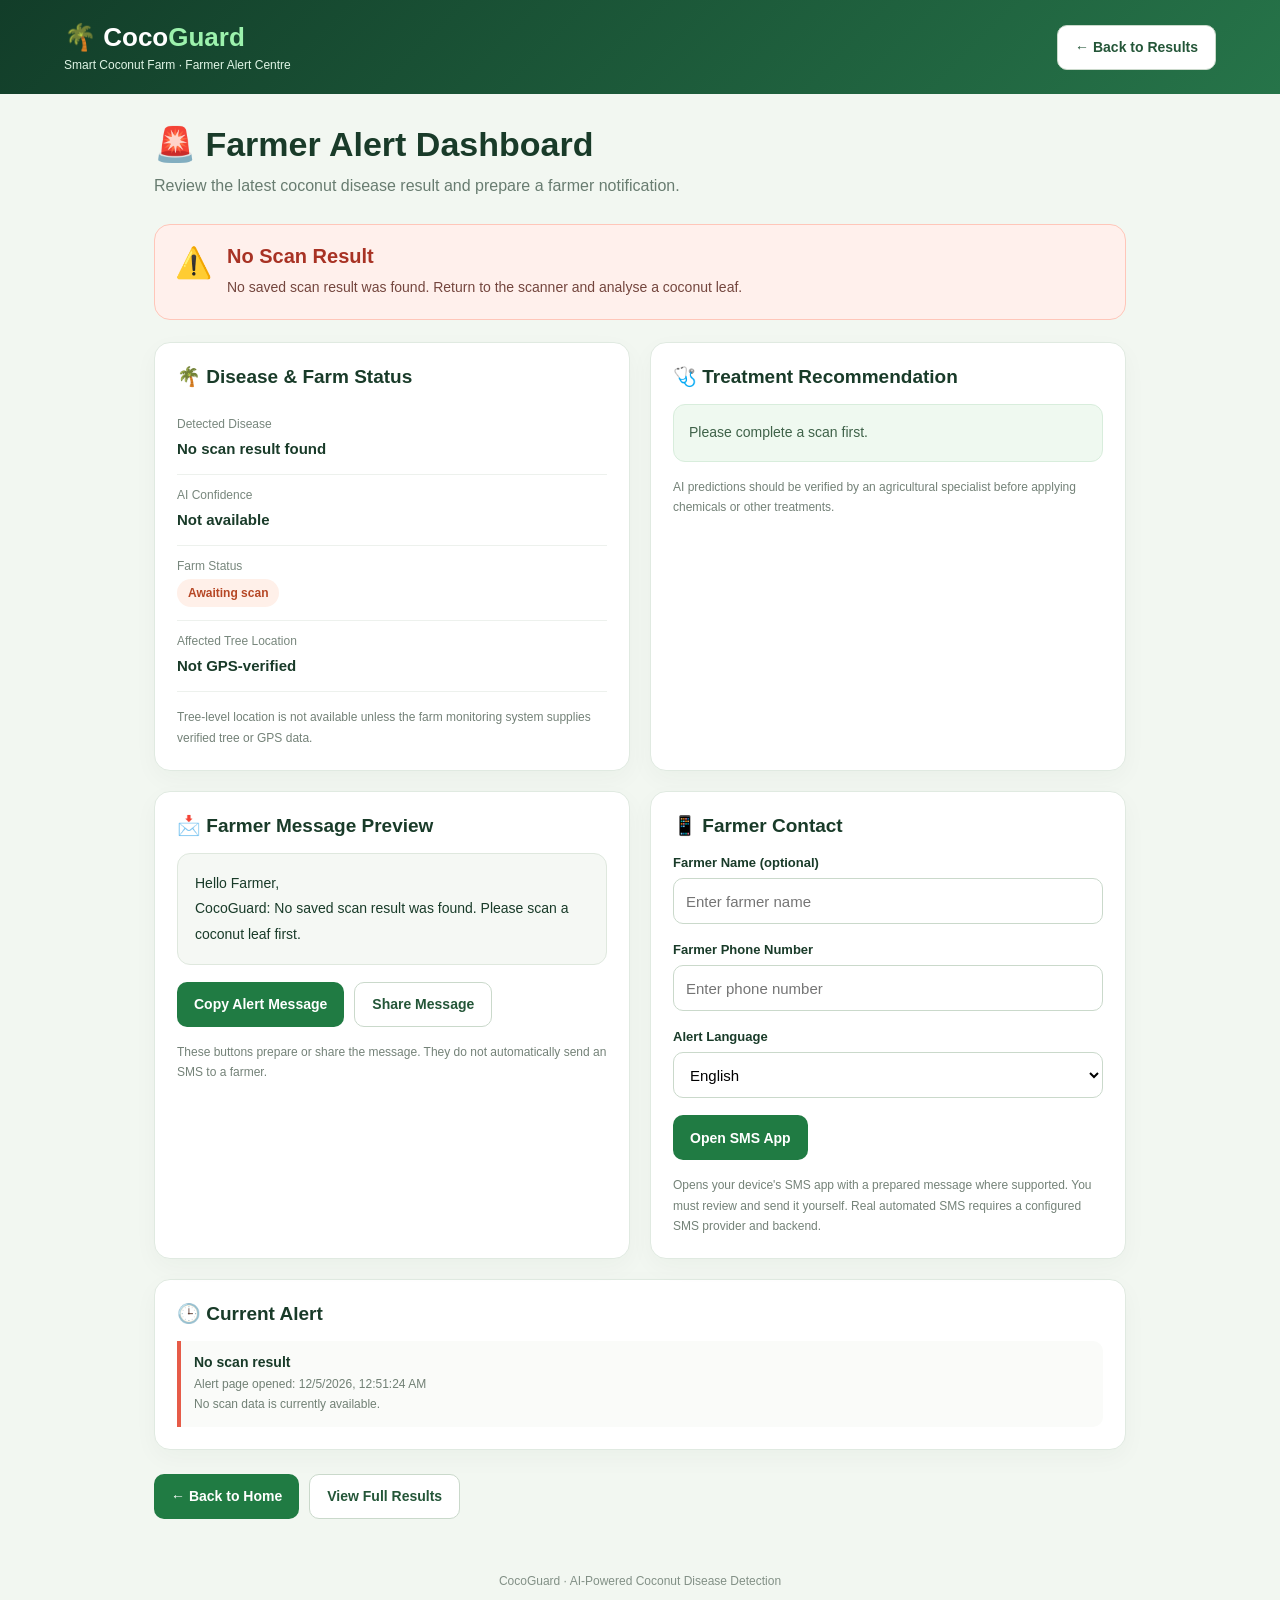
<file: alert.html>
<!DOCTYPE html>
<html lang="en">
<head>
    <meta charset="UTF-8">
    <meta name="viewport" content="width=device-width, initial-scale=1.0">
    <title>CocoGuard | Farmer Alerts</title>

    <style>
        * {
            box-sizing: border-box;
            margin: 0;
            padding: 0;
        }

        body {
            font-family: Arial, sans-serif;
            background: #f2f7f1;
            color: #193b29;
        }

        header {
            background: linear-gradient(135deg, #123d29, #267449);
            color: white;
            padding: 22px 5%;
            display: flex;
            justify-content: space-between;
            align-items: center;
            flex-wrap: wrap;
            gap: 15px;
        }

        .logo {
            font-size: 26px;
            font-weight: 800;
        }

        .logo span {
            color: #9cf2ad;
        }

        header p {
            font-size: 12px;
            margin-top: 5px;
            color: #e0f5e6;
        }

        .container {
            max-width: 1100px;
            margin: auto;
            padding: 30px 5%;
        }

        .intro {
            margin-bottom: 25px;
        }

        .intro h1 {
            font-size: clamp(25px, 4vw, 34px);
            margin-bottom: 9px;
        }

        .intro p {
            color: #687c70;
            line-height: 1.6;
        }

        .alert-banner {
            padding: 20px;
            border: 1px solid #ffc6b9;
            background: #fff0ec;
            border-radius: 16px;
            display: flex;
            gap: 15px;
            align-items: flex-start;
            margin-bottom: 22px;
        }

        .alert-icon {
            font-size: 30px;
        }

        .alert-banner h2 {
            color: #a83224;
            font-size: 20px;
            margin-bottom: 8px;
        }

        .alert-banner p {
            color: #74463e;
            line-height: 1.7;
            font-size: 14px;
        }

        .grid {
            display: grid;
            grid-template-columns: repeat(2, minmax(0, 1fr));
            gap: 20px;
        }

        .card {
            background: white;
            border: 1px solid #e0eae1;
            border-radius: 16px;
            padding: 22px;
            box-shadow: 0 8px 25px #183e2909;
            min-width: 0;
        }

        .card h2 {
            font-size: 19px;
            margin-bottom: 16px;
        }

        .detail {
            padding: 13px 0;
            border-bottom: 1px solid #edf1ed;
        }

        .detail:last-child {
            border-bottom: none;
        }

        .detail-label {
            display: block;
            color: #78877d;
            font-size: 12px;
            margin-bottom: 6px;
        }

        .detail-value {
            font-size: 15px;
            font-weight: 700;
            overflow-wrap: anywhere;
            line-height: 1.6;
        }

        .status {
            display: inline-block;
            background: #fff0e9;
            color: #b64725;
            border-radius: 30px;
            padding: 7px 11px;
            font-size: 12px;
            font-weight: 700;
        }

        .recommendation {
            background: #eff9f0;
            border: 1px solid #d8eddc;
            padding: 15px;
            border-radius: 12px;
            color: #3f6249;
            font-size: 14px;
            line-height: 1.8;
        }

        .message-preview {
            background: #f5f8f4;
            border: 1px solid #dfe8de;
            border-radius: 13px;
            padding: 17px;
            line-height: 1.8;
            font-size: 14px;
            white-space: pre-wrap;
            overflow-wrap: anywhere;
        }

        .form-group {
            margin-top: 18px;
        }

        label {
            display: block;
            font-size: 13px;
            font-weight: 700;
            margin-bottom: 8px;
        }

        input,
        select {
            width: 100%;
            min-height: 46px;
            border: 1px solid #cad9cb;
            border-radius: 10px;
            padding: 12px;
            background: white;
            font: inherit;
            font-size: 15px;
        }

        .button-row {
            display: flex;
            gap: 10px;
            flex-wrap: wrap;
            margin-top: 17px;
        }

        button,
        .button {
            display: inline-flex;
            align-items: center;
            justify-content: center;
            min-height: 45px;
            padding: 12px 17px;
            border: none;
            border-radius: 10px;
            font-size: 14px;
            font-weight: 700;
            text-decoration: none;
            cursor: pointer;
        }

        .primary {
            background: #207b43;
            color: white;
        }

        .secondary {
            background: white;
            border: 1px solid #cad9cb;
            color: #245638;
        }

        .notice {
            margin-top: 15px;
            color: #748278;
            font-size: 12px;
            line-height: 1.7;
        }

        .history-item {
            border-left: 4px solid #e65b48;
            background: #fafbf9;
            padding: 13px;
            margin-top: 12px;
            border-radius: 0 10px 10px 0;
        }

        .history-item strong {
            display: block;
            margin-bottom: 5px;
            font-size: 14px;
        }

        .history-item p {
            color: #718075;
            font-size: 12px;
            line-height: 1.6;
        }

        footer {
            text-align: center;
            color: #829086;
            font-size: 12px;
            padding: 25px;
        }

        @media (max-width: 700px) {
            .grid {
                grid-template-columns: 1fr;
            }

            .alert-banner {
                padding: 16px;
            }

            .button-row button,
            .button-row .button {
                width: 100%;
            }
        }
    </style>
</head>

<body>

<header>
    <div>
        <div class="logo">🌴 Coco<span>Guard</span></div>
        <p>Smart Coconut Farm · Farmer Alert Centre</p>
    </div>

    <a href="result.html" class="button secondary">← Back to Results</a>
</header>

<main class="container">

    <section class="intro">
        <h1>🚨 Farmer Alert Dashboard</h1>
        <p>Review the latest coconut disease result and prepare a farmer notification.</p>
    </section>

    <section class="alert-banner">
        <div class="alert-icon">⚠️</div>
        <div>
            <h2 id="alertTitle">Disease Alert</h2>
            <p id="alertDescription">
                Loading the latest scan result...
            </p>
        </div>
    </section>

    <div class="grid">

        <section class="card">
            <h2>🌴 Disease & Farm Status</h2>

            <div class="detail">
                <span class="detail-label">Detected Disease</span>
                <div class="detail-value" id="diseaseName">Not available</div>
            </div>

            <div class="detail">
                <span class="detail-label">AI Confidence</span>
                <div class="detail-value" id="confidence">Not available</div>
            </div>

            <div class="detail">
                <span class="detail-label">Farm Status</span>
                <span class="status" id="farmStatus">Awaiting scan</span>
            </div>

            <div class="detail">
                <span class="detail-label">Affected Tree Location</span>
                <div class="detail-value">
                    Not GPS-verified
                </div>
            </div>

            <p class="notice">
                Tree-level location is not available unless the farm monitoring system
                supplies verified tree or GPS data.
            </p>
        </section>

        <section class="card">
            <h2>🩺 Treatment Recommendation</h2>
            <div class="recommendation" id="treatment">
                No treatment recommendation available yet.
            </div>
            <p class="notice">
                AI predictions should be verified by an agricultural specialist
                before applying chemicals or other treatments.
            </p>
        </section>

        <section class="card">
            <h2>📩 Farmer Message Preview</h2>

            <div class="message-preview" id="messagePreview" aria-live="polite">
                Preparing farmer alert...
            </div>

            <div class="button-row">
                <button type="button" class="primary" id="copyButton">
                    Copy Alert Message
                </button>

                <button type="button" class="secondary" id="shareButton">
                    Share Message
                </button>
            </div>

            <p class="notice">
                These buttons prepare or share the message. They do not automatically
                send an SMS to a farmer.
            </p>
        </section>

        <section class="card">
            <h2>📱 Farmer Contact</h2>

            <div class="form-group">
                <label for="farmerName">Farmer Name (optional)</label>
                <input id="farmerName" type="text" placeholder="Enter farmer name">
            </div>

            <div class="form-group">
                <label for="farmerPhone">Farmer Phone Number</label>
                <input
                    id="farmerPhone"
                    type="tel"
                    inputmode="tel"
                    autocomplete="tel"
                    placeholder="Enter phone number"
                >
            </div>

            <div class="form-group">
                <label for="language">Alert Language</label>
                <select id="language">
                    <option value="en">English</option>
                    <option value="ta">Tamil</option>
                </select>
            </div>

            <div class="button-row">
                <button type="button" class="primary" id="smsButton">
                    Open SMS App
                </button>
            </div>

            <p class="notice" id="contactNotice" aria-live="polite">
                Opens your device's SMS app with a prepared message where supported.
                You must review and send it yourself. Real automated SMS requires a
                configured SMS provider and backend.
            </p>
        </section>

    </div>

    <section class="card" style="margin-top: 20px;">
        <h2>🕒 Current Alert</h2>

        <div class="history-item">
            <strong id="historyTitle">Latest scan result</strong>
            <p id="historyTime">Time not available</p>
            <p id="historyMessage">Waiting for scan data.</p>
        </div>
    </section>

    <div class="button-row" style="margin-top: 24px;">
        <a href="index.html" class="button primary">← Back to Home</a>
        <a href="result.html" class="button secondary">View Full Results</a>
    </div>

</main>

<footer>
    CocoGuard · AI-Powered Coconut Disease Detection
</footer>

<script>
    const disease = sessionStorage.getItem("coconutDisease") || "";
    const confidenceRaw = sessionStorage.getItem("coconutConfidence");
    const imageData = sessionStorage.getItem("coconutImage");

    const treatmentMap = {
        "bud root dropping":
            "Remove severely affected plant material where appropriate. Maintain good drainage, avoid waterlogging, and ask a local agricultural specialist to confirm the diagnosis and suitable treatment.",

        "bud rot":
            "Inspect the crown and improve drainage. Seek agricultural advice for confirmation and suitable treatment before applying any product.",

        "gray leaf spot":
            "Remove heavily infected fallen leaves where appropriate and improve airflow. Consult a local agricultural specialist about disease confirmation and treatment.",

        "leaf rot":
            "Maintain good drainage and farm sanitation. Have the disease confirmed by an agricultural specialist before selecting a treatment.",

        "stem bleeding":
            "Avoid injuring the trunk and inspect the affected area. Seek professional agricultural advice promptly to confirm the cause and suitable treatment."
    };

    const diseaseKey = disease.trim().toLowerCase();
    const isHealthy = [
        "healthy",
        "healthy leaf",
        "no disease"
    ].includes(diseaseKey);

    const confidenceNumber = Number.parseFloat(confidenceRaw);
    const confidenceText = Number.isFinite(confidenceNumber)
        ? Math.min(100, Math.max(0, confidenceNumber)).toFixed(2) + "%"
        : "Not available";

    const treatment = treatmentMap[diseaseKey] ||
        (isHealthy
            ? "No disease was reported by the model. Continue regular farm monitoring and follow local agricultural guidance."
            : "No specific recommendation is available for this prediction. Consult an agricultural specialist to confirm the diagnosis.");

    const hasResult = Boolean(disease);

    document.getElementById("diseaseName").textContent =
        disease || "No scan result found";

    document.getElementById("confidence").textContent = confidenceText;

    document.getElementById("treatment").textContent =
        hasResult ? treatment : "Please complete a scan first.";

    document.getElementById("farmStatus").textContent =
        !hasResult ? "Awaiting scan" :
        isHealthy ? "No disease reported" :
        "Review recommended";

    document.getElementById("alertTitle").textContent =
        !hasResult ? "No Scan Result" :
        isHealthy ? "🌿 Health Status Update" :
        "🚨 Coconut Disease Alert";

    document.getElementById("alertDescription").textContent =
        !hasResult
            ? "No saved scan result was found. Return to the scanner and analyse a coconut leaf."
            : isHealthy
                ? "The model reports a healthy result. Continue routine farm monitoring."
                : "The model predicted " + disease +
                  ". Review the result and confirm the diagnosis with an agricultural specialist.";

    const now = new Date();
    const timeText = now.toLocaleString();

    document.getElementById("historyTitle").textContent =
        hasResult ? disease : "No scan result";

    document.getElementById("historyTime").textContent =
        "Alert page opened: " + timeText;

    document.getElementById("historyMessage").textContent =
        hasResult
            ? "Model confidence: " + confidenceText
            : "No scan data is currently available.";

    function buildMessage(language) {
        const farmerName =
            document.getElementById("farmerName").value.trim();

        const greeting = farmerName
            ? (language === "ta"
                ? "வணக்கம் " + farmerName + ","
                : "Hello " + farmerName + ",")
            : (language === "ta" ? "வணக்கம் விவசாயி," : "Hello Farmer,");

        if (!hasResult) {
            return language === "ta"
                ? greeting + "\nCocoGuard: ஸ்கேன் முடிவு கிடைக்கவில்லை. முதலில் தென்னை இலையை ஸ்கேன் செய்யவும்."
                : greeting + "\nCocoGuard: No saved scan result was found. Please scan a coconut leaf first.";
        }

        if (language === "ta") {
            return greeting +
                "\nCocoGuard தென்னை பண்ணை எச்சரிக்கை" +
                "\nகண்டறியப்பட்ட நிலை: " + disease +
                "\nAI நம்பகத்தன்மை: " + confidenceText +
                "\nபரிந்துரை: " + treatment +
                "\nகுறிப்பு: சிகிச்சைக்கு முன் வேளாண் நிபுணரிடம் நோயை உறுதிப்படுத்தவும்.";
        }

        return greeting +
            "\nCocoGuard Coconut Farm Alert" +
            "\nPredicted disease: " + disease +
            "\nAI confidence: " + confidenceText +
            "\nRecommendation: " + treatment +
            "\nPlease confirm the diagnosis with an agricultural specialist before treatment.";
    }

    function updateMessage() {
        const language = document.getElementById("language").value;

        document.getElementById("messagePreview").textContent =
            buildMessage(language);
    }

    document.getElementById("language").addEventListener("change", updateMessage);
    document.getElementById("farmerName").addEventListener("input", updateMessage);

    document.getElementById("copyButton").addEventListener("click", async function () {
        const message = buildMessage(
            document.getElementById("language").value
        );

        try {
            await navigator.clipboard.writeText(message);
            alert("Alert message copied!");
        } catch (error) {
            const temporary = document.createElement("textarea");
            temporary.value = message;
            temporary.style.position = "absolute";
            temporary.style.left = "-9999px";
            document.body.appendChild(temporary);
            temporary.select();

            const copied = document.execCommand("copy");
            temporary.remove();

            alert(copied
                ? "Alert message copied!"
                : "Copy failed. Please select and copy the message manually.");
        }
    });

    document.getElementById("shareButton").addEventListener("click", async function () {
        const message = buildMessage(
            document.getElementById("language").value
        );

        if (navigator.share) {
            try {
                await navigator.share({
                    title: "CocoGuard Farmer Alert",
                    text: message
                });
            } catch (error) {
                // The user may cancel the share dialog.
            }
        } else {
            alert("Sharing is not supported in this browser. Use Copy Alert Message instead.");
        }
    });

    document.getElementById("smsButton").addEventListener("click", function () {
        const phone = document.getElementById("farmerPhone").value.trim();

        if (!phone) {
            alert("Please enter the farmer's phone number first.");
            document.getElementById("farmerPhone").focus();
            return;
        }

        const safePhone = phone.replace(/[^\d+]/g, "");

        if (!/^\+?\d{7,15}$/.test(safePhone)) {
            alert("Please enter a valid phone number, including the country code if needed.");
            return;
        }

        const message = buildMessage(
            document.getElementById("language").value
        );

        window.location.href =
            "sms:" + safePhone + "?body=" + encodeURIComponent(message);
    });

    updateMessage();
</script>

</body>
</html>
</file>
